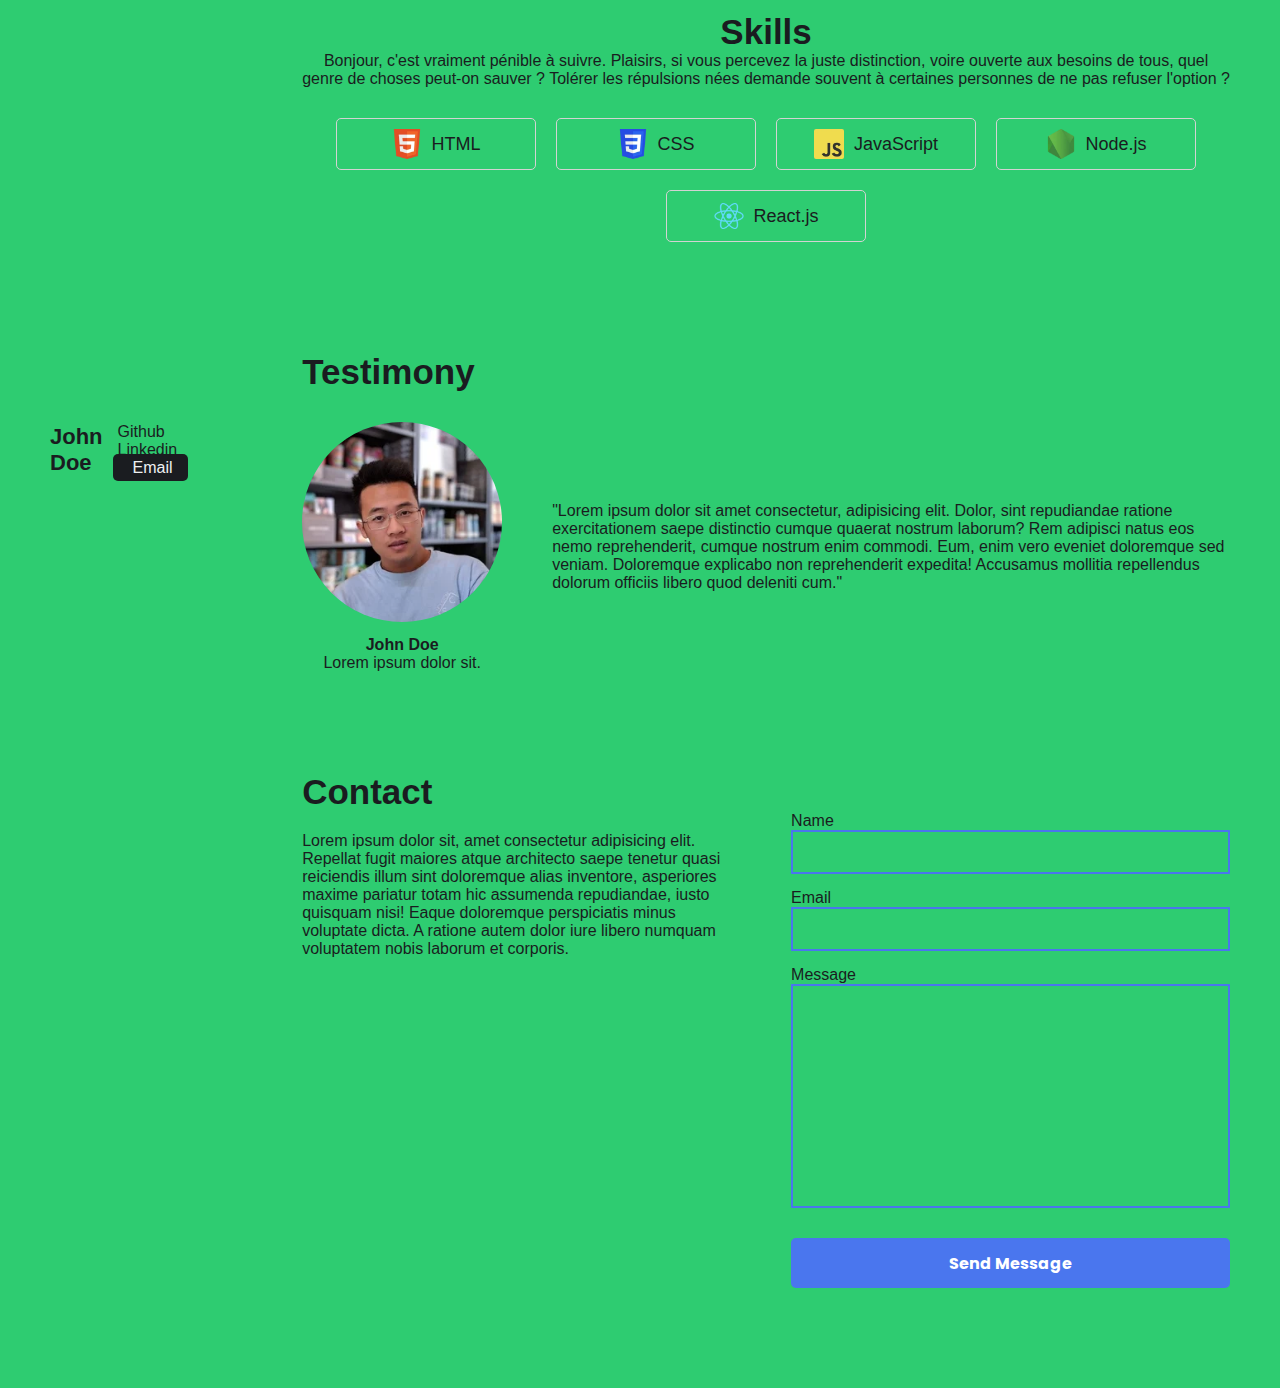
<file: index.html>
<!DOCTYPE html>
<html lang="en">
<head>
  <meta charset="UTF-8">
  <meta http-equiv="X-UA-Compatible" content="IE=edge">
  <meta name="viewport" content="width=device-width, initial-scale=1.0">

  <link rel="preconnect" href="https://fonts.googleapis.com">
  <link rel="preconnect" href="https://fonts.gstatic.com" crossorigin>
  <link href="https://fonts.googleapis.com/css2?family=Poppins:wght@400;600&display=swap" rel="stylesheet">

  <link rel="stylesheet" href="https://cdnjs.cloudflare.com/ajax/libs/font-awesome/6.4.0/css/all.min.css" integrity="sha512-iecdLmaskl7CVkqkXNQ/ZH/XLlvWZOJyj7Yy7tcenmpD1ypASozpmT/E0iPtmFIB46ZmdtAc9eNBvH0H/ZpiBw==" crossorigin="anonymous" referrerpolicy="no-referrer" />

  <link rel="stylesheet" href="styles.css">

  <title>Portfolio</title>
</head>
<body>
  <!-- NAVBAR -->
  <nav>
    <div class="left">
      <a href="/">John Doe</a>
    </div>

    <div class="right">
      <a href="http://github.com" target="_blank" rel="noopener noreferrer">
        <i class="fa-brands fa-github"></i>
        <span>Github</span>
      </a>
      
      <a href="http://linkedin.com" target="_blank" rel="noopener noreferrer">
        <i class="fa-brands fa-linkedin"></i>
        <span>Linkedin</span>
      </a>
      
      <a href="mailto:john@example.com">
        <i class="fa-solid fa-envelope"></i>
        <span>Email</span>
      </a>
    </div>
  </nav>

  <main>
    <!-- SECTION 1: Hero -->
    <section class="hero-section">
      <div class="text">
        <h2>Hi, I'm John 👋</h2>
        <p>I'm senior developer. I love the code and i learn the programmation everyday. It's so funny to learn and i love my job!</p>

        <div class="links">
          <a href="#skills">
            <i class="fa-solid fa-code"></i>
            <span>Skills</span>
          </a>
          
          <a href="#testimony">
            <i class="fa-solid fa-pen"></i>
            <span>Testimony</span>
          </a>
          
          <a href="#contact">
            <i class="fa-solid fa-envelope"></i>
            <span>Contact</span>
          </a>
        </div>
      </div>

      <div class="headshot">
        <img src="images/hero-headshot.webp" alt="john doe headshot">
      </div>
    </section>

    <!-- SECTION 2: Skills -->
    <section id="skills" class="skills-section">
      <h2>Skills</h2>
      <div class="text">
        Bonjour, c'est vraiment pénible à suivre. Plaisirs, si vous percevez la juste distinction, voire ouverte aux besoins de tous, quel genre de choses peut-on sauver ? Tolérer les répulsions nées demande souvent à certaines personnes de ne pas refuser l'option ?
      </div>

      <div class="cells">
        <div class="cell">
          <img src="images/html-logo.webp" alt="html logo">
          <span>HTML</span>
        </div>
        
        <div class="cell">
          <img src="images/css-logo.webp" alt="css logo">
          <span>CSS</span>
        </div>
        
        <div class="cell">
          <img src="images/javascript-logo.webp" alt="javascript logo">
          <span>JavaScript</span>
        </div>
        
        <div class="cell">
          <img src="images/node-logo.webp" alt="node logo">
          <span>Node.js</span>
        </div>
        
        <div class="cell">
          <img src="images/react-logo.webp" alt="react logo">
          <span>React.js</span>
        </div>
      </div>
    </section>

    <!-- SECTION 3: Testimony -->
    <section id="testimony" class="testimony-section">
      <h2>Testimony</h2>

      <div class="group">
        <div class="person-details">
          <img src="images/testimony-headshot.webp">
          <p>John Doe</p>
          <p>Lorem ipsum dolor sit.</p>
        </div>

        <div class="text">
          "Lorem ipsum dolor sit amet consectetur, adipisicing elit. Dolor, sint repudiandae ratione exercitationem saepe distinctio cumque quaerat nostrum laborum? Rem adipisci natus eos nemo reprehenderit, cumque nostrum enim commodi. Eum, enim vero eveniet doloremque sed veniam. Doloremque explicabo non reprehenderit expedita! Accusamus mollitia repellendus dolorum officiis libero quod deleniti cum."
        </div>
      </div>
    </section>

    <!-- SECTION 4: Contact -->
    <section id="contact" class="contact-section">
      <h2>Contact</h2>

      <div class="group">
        <div class="text">
          Lorem ipsum dolor sit, amet consectetur adipisicing elit. Repellat fugit maiores atque architecto saepe tenetur quasi reiciendis illum sint doloremque alias inventore, asperiores maxime pariatur totam hic assumenda repudiandae, iusto quisquam nisi! Eaque doloremque perspiciatis minus voluptate dicta. A ratione autem dolor iure libero numquam voluptatem nobis laborum et corporis.
        </div>

        <form>
          <label for="name">Name</label>
          <input type="text" id="name">

          <label for="email">Email</label>
          <input type="email" id="email">

          <label for="message">Message</label>
          <textarea id="message" cols="30" rows="10"></textarea>

          <button type="submit">Send Message</button>
        </form>
      </div>
    </section>
  </main>
</body>
</html>
</file>
<file: styles.css>
:root {
  --text-color: #1a1c20;
  --link-color: #4a76ee;
  --background-color: #eeeff1;
}

* {
  margin: 0;
  padding: 0;
  box-sizing: border-box;
}

html {
  scroll-behavior: smooth;
}

body {
  font-family: 'Poppins', sans-serif;
  color: var(--text-color);
  background-color: var(--background-color);
  max-width: 1400px;
  margin: 0 auto;
}

a {
  color: var(--link-color);
  text-decoration: none;
}

/* NAVBAR */
nav {
  display: flex;
  justify-content: space-between;
  align-items: center;

  padding: 0 50px;
  height: 80px;
}

nav .left a {
  color: var(--text-color);
  font-size: 22px;
  font-weight: 600;
}

nav .right a {
  color: var(--text-color);
  margin: 0 10px;
}

nav .right a:last-child {
  color: var(--background-color);
  background-color: var(--text-color);
  padding: 5px 15px;
  border-radius: 5px;
}

nav .right a span {
  margin-left: 5px;
}

/* SECTION 1: Hero */
.hero-section {
  display: flex;
  justify-content: space-between;
  align-items: center;
  padding: 0 50px;
  margin: 50px 0;
  margin-bottom: 100px;
  gap: 40px;
}

.hero-section .text {
  flex: 5;
}

.hero-section .text h2 {
  font-size: 45px;
}

.hero-section .text .links {
  margin-top: 25px;
}

.hero-section .text .links a {
  display: inline-block;
  padding: 5px 10px;
  border: 2px solid var(--link-color);
  border-radius: 5px;
  margin-right: 10px;
  margin-bottom: 10px;
  transition: .1s;
}

.hero-section .text .links a:hover {
  color: var(--text-color);
  border: 2px solid var(--text-color);
}

.hero-section .headshot {
  flex: 2;
  display: flex;
  justify-content: right;
}

.hero-section .headshot img {
  width: 350px;
  border-radius: 50%;
}

/* SECTION 2: Skills */
.skills-section {
  padding: 0 50px;
  margin-bottom: 100px;
}

.skills-section h2 {
  text-align: center;
  font-size: 35px;
}

.skills-section .text {
  text-align: center;
  margin-bottom: 20px;
}

.skills-section .cells {
  display: flex;
  justify-content: center;
  flex-wrap: wrap;
}

.skills-section .cells .cell {
  display: flex;
  justify-content: center;
  align-items: center;
  gap: 10px;

  width: 200px;
  padding: 10px 20px;
  margin: 10px;
  border: 1.5px solid #d3d3d3;
  border-radius: 5px;
}

.skills-section .cells .cell img {
  width: 30px;
  height: 30px;
  object-fit: contain;
  border-radius: 2px;
}

.skills-section .cells .cell span {
  font-size: 18px;
}

/* SECTION 3: Testimony */
.testimony-section {
  padding: 0 50px;
  margin-bottom: 100px;
}

.testimony-section h2 {
  font-size: 35px;
  margin-bottom: 30px;
}

.testimony-section .group {
  display: flex;
  align-items: center;
  gap: 50px;
}

.testimony-section .group .person-details {
  text-align: center;
  flex: 2;
}

.testimony-section .group .person-details img {
  width: 200px;
  aspect-ratio: 1 / 1;
  object-fit: cover;
  border-radius: 50%;
  margin-bottom: 10px;
}

.testimony-section .group .person-details p {
  font-weight: 600;
}

.testimony-section .group .person-details p:last-child {
  font-weight: normal;
}

.testimony-section .group .text {
  flex: 8;
}

/* SECTION 4: Contact */
.contact-section {
  padding: 0 50px;
  margin-bottom: 100px;
}

.contact-section h2 {
  font-size: 35px;
}

.contact-section .group {
  display: flex;
  gap: 50px;
}

.contact-section .group .text {
  flex: 3;
  margin-top: 20px;
}

.contact-section .group form {
  flex: 3;
  display: flex;
  flex-direction: column;
}

.contact-section .group form input,
.contact-section .group form textarea {
  font-family: 'Poppins', sans-serif;
  border: 2px solid var(--link-color);
  background-color: transparent;
  padding: 10px;
  margin-bottom: 15px;
  outline: none;
  resize: none;
}

.contact-section .group form button {
  font-size: 16px;
  font-family: 'Poppins', sans-serif;
  color: #fff;
  background-color: var(--link-color);
  border: none;
  height: 50px;
  cursor: pointer;
  transition: .1s;
}

.contact-section .group form button:hover {
  filter: brightness(.9);
}

@media (max-width: 850px) {
  /* SECTION 1: Hero */
  .hero-section .text h2 {
    font-size: 35px;
  }
}

@media (max-width: 740px) {
  /* SECTION 1: Hero */
  .hero-section {
    flex-direction: column-reverse;
  }

  .hero-section .headshot img {
    width: 300px;
  }

  /* SECTION 3: Testimony */
  .testimony-section {
    text-align: center;
  }

  .testimony-section .group {
    flex-direction: column;
  }

  /* SECTION 4: Contact */
  .contact-section .group {
    flex-direction: column;
  }
}

@media (max-width: 600px) {
  /* NAVBAR */
  nav {
    padding: 0 20px;
  }

  nav .right a {
    font-size: 22px;
  }

  nav .right a:last-child {
    color: var(--text-color);
    background-color: transparent;
    padding: 0;
  }

  nav .right a span {
    display: none;
  }

  /* SECTION 1: Hero */
  .hero-section {
    padding: 0 20px;
  }

  .hero-section .text h2 {
    font-size: 30px;
  }

  /* SECTION 2: Skills */
  .skills-section {
    padding: 0 20px;
  }

  .skills-section .cells .cell span {
    font-size: 16px;
  }

  /* SECTION 3: Testimony */
  .testimony-section {
    padding: 0 20px;
  }

  /* SECTION 4: Contact */
  .contact-section {
    padding: 0 20px;
  }
}
body {
  font-family: Arial, sans-serif;
  background-color: #2ecc71; /* Vert */
  display: flex;
  justify-content: center;
  align-items: center;
  height: 100vh;
  margin: 0;
}

.profile-card {
  background-color: white;
  padding: 20px;
  border-radius: 10px;
  box-shadow: 0 4px 8px rgba(0, 0, 0, 0.2);
  text-align: center;
  width: 350px;
}

.profile-img {
  width: 100px;
  height: 100px;
  border-radius: 50%;
  border: 3px solid #2ecc71;
  margin-bottom: 10px;
}

h1 {
  color: #27ae60;
}

.role {
  font-size: 16px;
  color: gray;
}

.info p {
  font-size: 14px;
  margin: 8px 0;
  text-align: left;
  padding-left: 15px;
}

button {
  margin-top: 15px;
  background-color: #27ae60;
  color: white;
  border: none;
  padding: 10px;
  cursor: pointer;
  font-weight: bold;
  border-radius: 5px;
}

button:hover {
  background-color: #1e8449;
}
</file>
